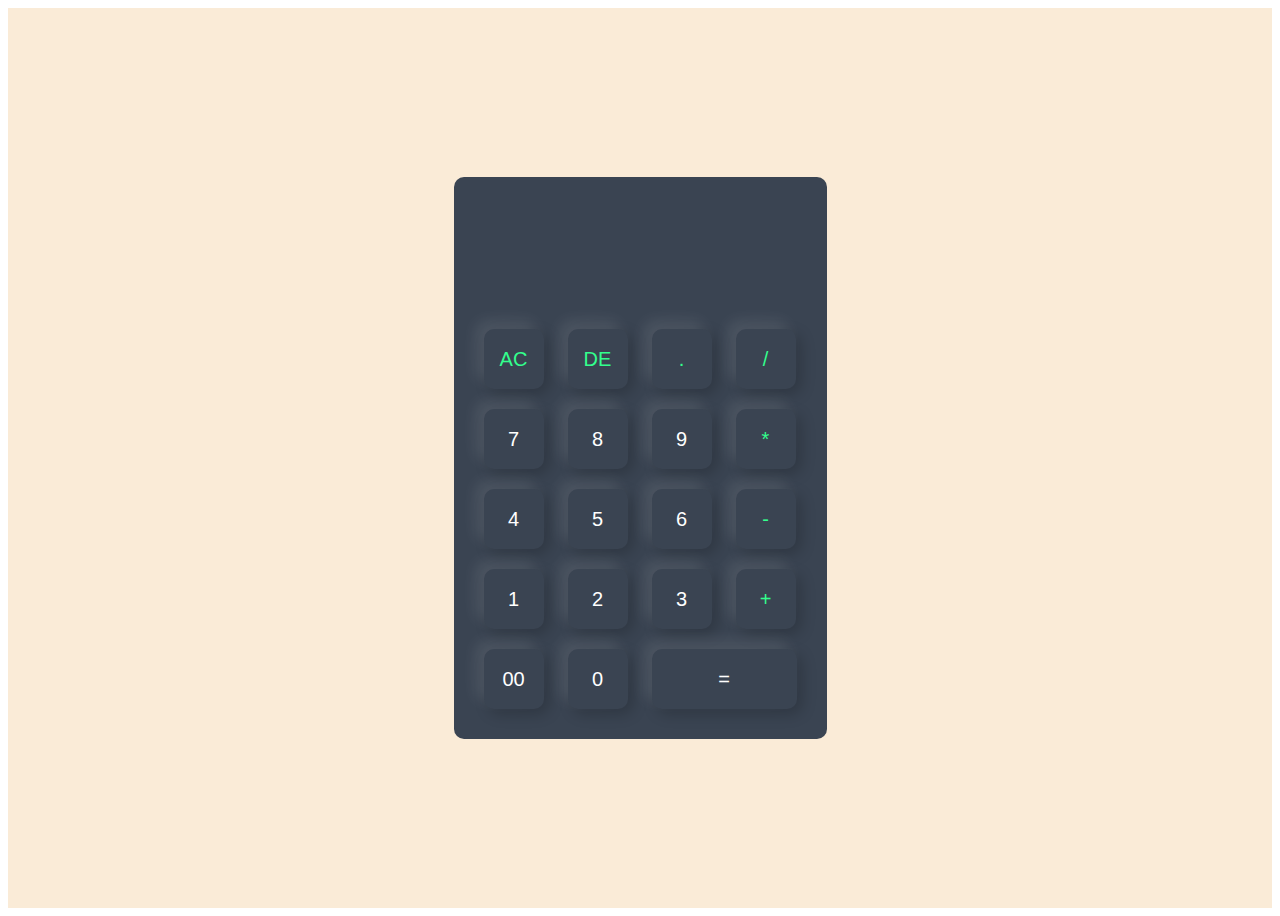
<file: Calculator/index.htML>
<!DOCTYPE html>
<html lang="en">
<head>
    <meta charset="UTF-8">
    <meta name="viewport" content="width=device-width, initial-scale=1.0">
    <link rel="stylesheet" href="style.css">
    <title> Calculator || Task_3 </title>
</head>
<body>
    <div class="container">
        <div class="calculator">
            <form>
                <div class="display">
                    <input type="text" name="display">
                </div>
                <div>
                    <input type="button" value="AC" onclick="display.value =' '" style="color: #33ff8d;">
                    <input type="button" value="DE" onclick="display.value =display.value.toString().slice(0,-1)" style="color: #33ff8d;">
                    <input type="button" value="." onclick="display.value +='.'" style="color: #33ff8d;">
                    <input type="button" value="/" onclick="display.value +='/'" style="color: #33ff8d;">
                </div>
                <div>
                    <input type="button" value="7" onclick="display.value +='7'">
                    <input type="button" value="8" onclick="display.value +='8'">
                    <input type="button" value="9" onclick="display.value +='9'">
                    <input type="button" value="*" onclick="display.value +='*'" style="color: #33ff8d;">
                </div>
                <div>
                    <input type="button" value="4" onclick="display.value +='4'">
                    <input type="button" value="5" onclick="display.value +='5'">
                    <input type="button" value="6" onclick="display.value +='6'">
                    <input type="button" value="-" onclick="display.value +='-'" style="color: #33ff8d;">
                </div>
                <div>
                    <input type="button" value="1" onclick="display.value +='1'">
                    <input type="button" value="2" onclick="display.value +='2'">
                    <input type="button" value="3" onclick="display.value +='3'">
                    <input type="button" value="+" onclick="display.value +='+'" style="color: #33ff8d;">
                </div>
                <div>
                    <input type="button" value="00" onclick="display.value +='00'">
                    <input type="button" value="0" onclick="display.value +='0'">
                    <input type="button" value="=" onclick="display.value = eval(display.value)" style="width: 145px;" style="color: #33ff8d;">
                </div>
            </form>
        </div>
    </div>
    
</body>
</html>
</file>
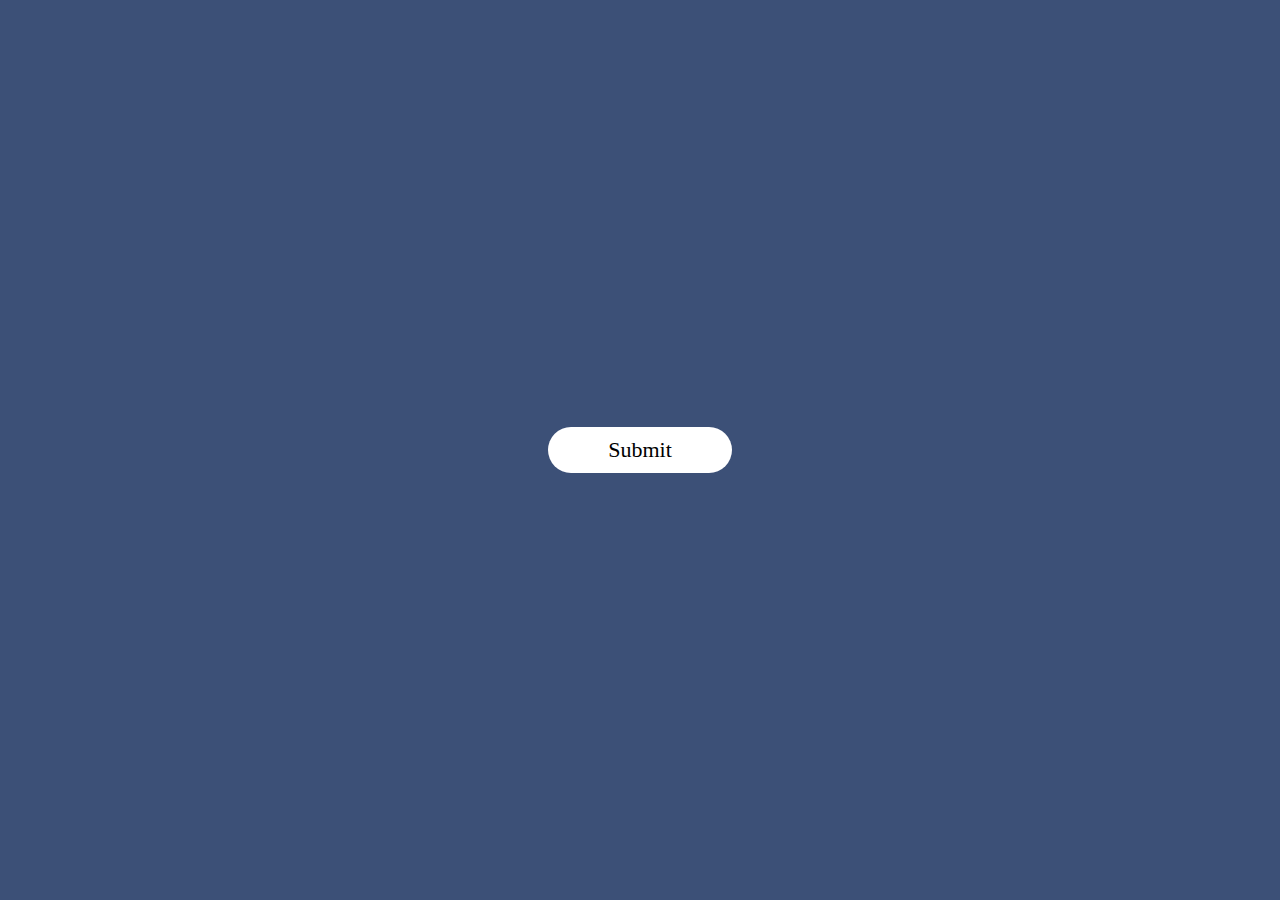
<file: Pop-Up Message/index.html>
<!DOCTYPE html>
<html lang="en">
<head>
    <meta charset="UTF-8">
    <meta name="viewport" content="width=device-width, initial-scale=1.0">
    <title>Document</title>
    <link rel="stylesheet" href="style.css">
</head>
<body>
    <div class="container">
        <button type="submit" class="btn" onclick="openPopup()">Submit</button>
        <div class="popup" id="popup">
            <img src="check.png" >
            <h2>Thank You..!</h2>
            <p>Your details has been submitted sucessfully. <br>Thank You..!</p>
            <button type="button" onclick="closePopup()">OK</button>
        </div>
    </div>
    <script src="popup.js"></script>

</body>
</html>
</file>
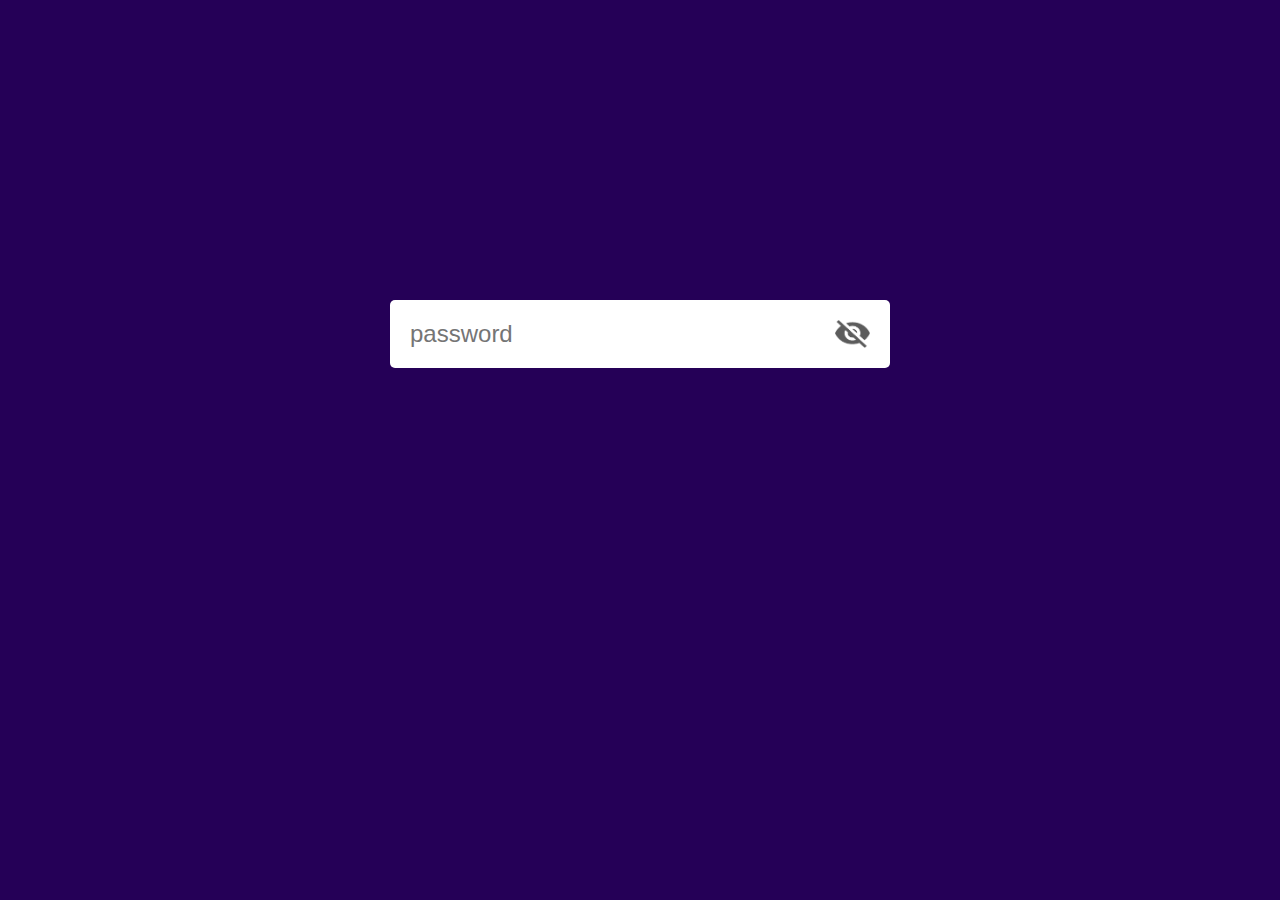
<file: show-password/index.html>
<!DOCTYPE html>
<html lang="en">
<head>
    <meta charset="UTF-8">
    <meta name="viewport" content="width=device-width, initial-scale=1.0">
    <title>Show-Password</title>
    <link rel="stylesheet" href="style.css">

</head>
<body>
    <div class="input-box">
        <input type="password" placeholder="password" id="password">
        <img src="eye-close.png" id="eyeicon">
    </div>
    <script src="script.js"></script>
</body>
</html>
</file>
<file: Calculator/style.css>
.container {
    width: 100%;
    height: 100vh;
    background-color: antiquewhite;
    display: flex;
    align-items: center;
    justify-content: center;
}

.calculator{
    background: #3a4452;
    padding: 20px;
    border-radius: 10px;
}

.calculator form input{
    border: 0;
    outline: 0;
    height: 60px;
    width: 60px;
    border-radius: 10px;
    box-shadow: -8px -8px 15px rgba(255, 255, 255, 0.1) , 5px 5px 15px rgba(0, 0, 0, 0.2);
    background: transparent;
    font-size: 20px;
    color: #fff;
    cursor: pointer;
    margin: 10px;
}
form .display{
    display: flex;
    justify-content: flex-end;
    margin: 20px 0;
}
form .display input{
    text-align:right;
    flex: 1;
    font-size: 45px;
    box-shadow: none;
}
</file>
<file: Pop-Up Message/style.css>
*{
    margin: 0;
    padding: 0;
    box-sizing: border-box;
    font-family: 'Poppins','sans-serif';
}
.container{
    width: 100%;
    height: 100vh;
    background: #3c5077;
    display: flex;
    align-items: center;
    justify-content: center;
}

.btn{
    padding: 10px 60px;
    background: #fff;
    border: 0;
    outline: none;
    cursor: pointer;
    font-size: 22px;
    font-weight: 500px;
    border-radius: 30px;

}
.popup{
    width: 400px;
    background: #fff;
    border-radius: 6px;
    position: absolute;
    top: 0;
    left: 50%;
    transform: translate(-50%, -50%) scale(0.1);
    visibility: hidden;
    text-align: center;
    padding: 0 30px 30px;
    color: #333;
    transition: transform 0.4s, top 0.4s;
}
.open-Popup{
    top: 50%;
    transform: translate(-50%, -50%) scale(1);
    visibility: visible;
}

.popup img{
    width: 100px;
    margin-top: -50px;
    border-radius: 50%;
    box-shadow: 0 2px 5px rgba(0, 0, 0, 0.2);
}

.popup button{
    width: 100%;
    margin-top: 50px;
    padding: 10px 0;
    background: #6fd649;
    color: #fff;
    outline: none;
    font-size: 18px;
    border-radius: 4px;
    cursor: pointer;
    box-shadow: 0 5px 5px rgba(0, 0, 0, 0.2);
}
</file>
<file: show-password/style.css>
*{
    margin: 0;
    padding: 0;
    font-family: 'poppins', sans-serif;
    box-sizing: border-box;
}

body{
    background: #250057;
}
.input-box{
    background: #fff;
    width: 90%;
    max-width: 500px;
    border-radius: 5px;
    padding: 10px 20px;
    margin: 300px auto;
    display: flex;
    align-items: center;
}
.input-box input{
    width: 100%;
    padding: 10px 0;
    border: 0;
    outline: 0;
    font-size: 24px;
    color: #555;
}
.input-box img{
    width: 35px;
    cursor: pointer;
}
</file>
